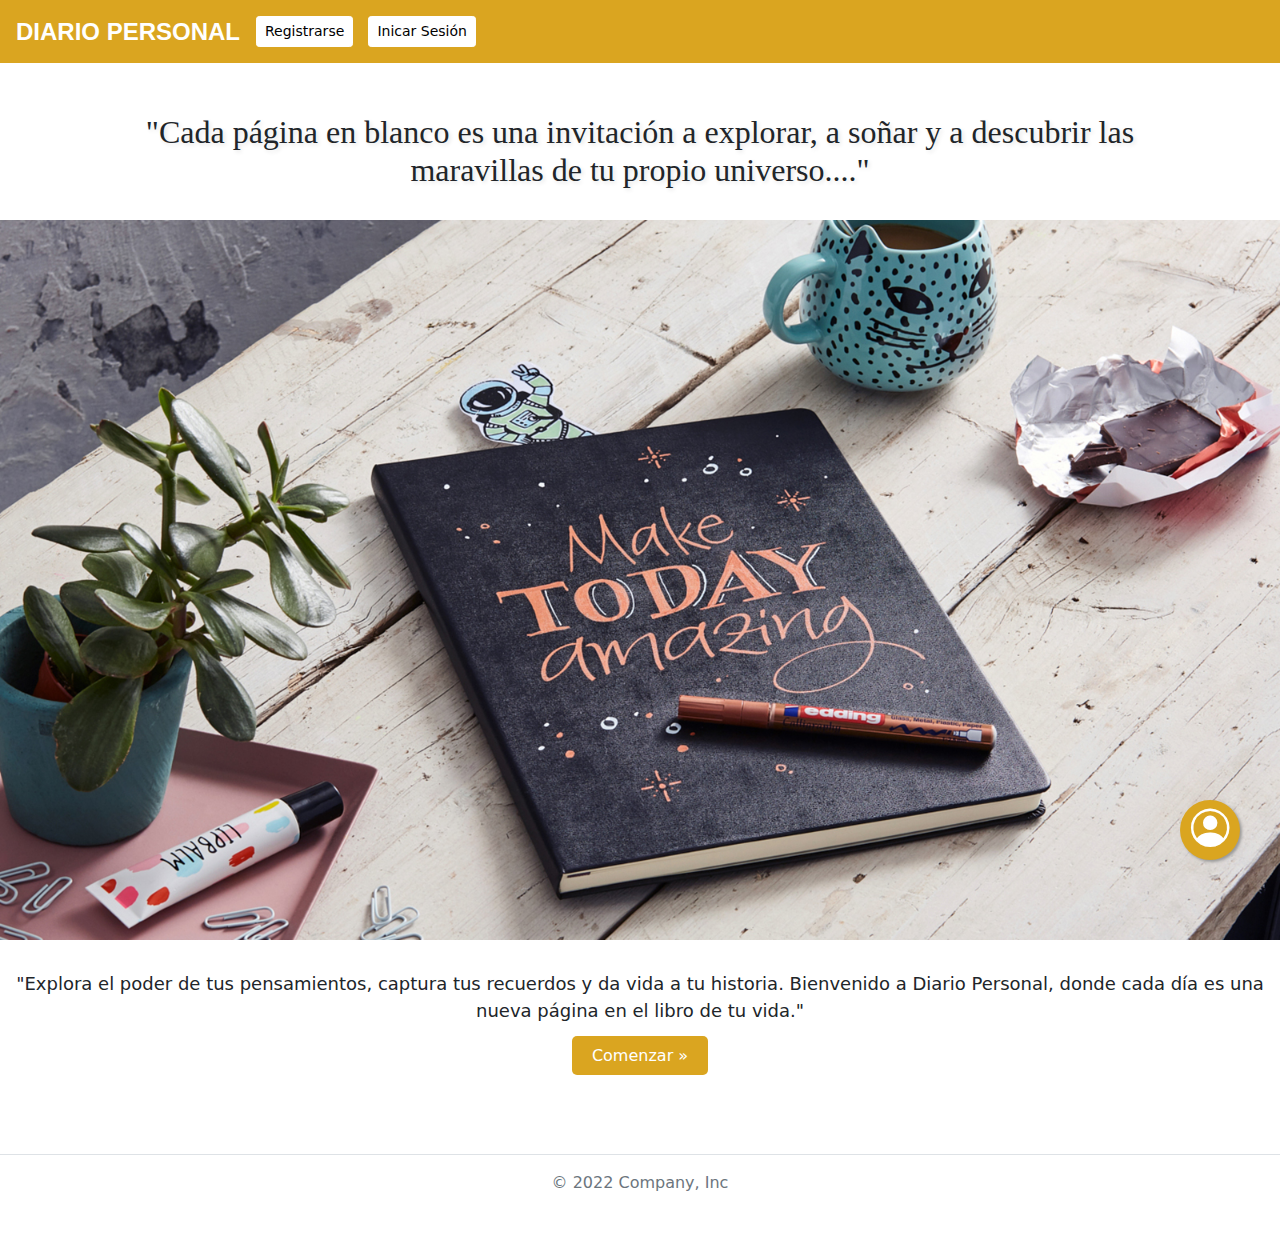
<file: index.html>
<!DOCTYPE html>
<html lang="es">

<head>
    <meta charset="UTF-8">
    <meta name="viewport" content="width=device-width, initial-scale=1.0">
    <title>Landing Page</title>
    <link rel="stylesheet" href="css/bootstrap.min.css">
    <link rel="stylesheet" href="https://cdn.jsdelivr.net/npm/bootstrap-icons@1.10.5/font/bootstrap-icons.css">
    <link rel="stylesheet" href="css/estilos.css">
    <link href="https://cdn.jsdelivr.net/npm/bootstrap@5.0.2/dist/css/bootstrap.min.css" rel="stylesheet"
        integrity="sha384-EVSTQN3/azprG1Anm3QDgpJLIm9Nao0Yz1ztcQTwFspd3yD65VohhpuuCOmLASjC" crossorigin="anonymous">
    <link rel="stylesheet" href="css/wtsp.css">
    <link rel="stylesheet" href="https://maxcdn.bootstrapcdn.com/font-awesome/4.5.0/css/font-awesome.min.css">
</head>

<body>

    
    <!-- ___boton flotante___ -->

    <style>
        body {
            background-color: #ffffff; /* Amarillo claro */
        }
    </style>
    <a href="" class="float" target="_blank"><i class="bi bi-person-circle"></i></a>

    <header>
        <!-- ___NAVAR___ -->
        <nav class="navbar navbar-expand-lg navbar-light bg-" style="background-color: goldenrod;">
            <div class="container-fluid">
                <span style="color: white; font-size: 24px; font-weight: bold; font-family: Georgia, sans-serif;">DIARIO PERSONAL</span>
                <button class="navbar-toggler" type="button" data-bs-toggle="collapse" data-bs-target="#navbarText"
                    aria-controls="navbarText" aria-expanded="false" aria-label="Toggle navigation">
                    <span class="navbar-toggler-icon"></span>
                </button>
                <div class="collapse navbar-collapse" id="navbarText">
                    <ul class="navbar-nav me-auto mb-2 mb-lg-0">
                        <li class="nav-item">
                            <a class="nav-link active" aria-current="page" href="#" style="color: white;"></a>
                        </li>
                    </ul>
                    <span class="navbar-text">
                        <a href="Registrarse.html">
                            <button class="btn btn-sm" type="button" style="background-color: white; color: black; border-color: white; margin-right: 10px;">
                                <i class="circle"></i> Registrarse
                            </button>
                        </a>
                        <a href="Inicar_sesion.html">
                            <button class="btn btn-sm" type="button" style="background-color: white; color: black; border-color: white;">
                                <i class="circle"></i> Inicar Sesión
                            </button>
                        </a>
                    </span>
                    
                </div>
            </div>
        </nav>
    </header>

    <div class="row" style="margin-top: 50px;">
        <div class="col-md-12 mx-auto">
            <div style="margin-left: auto; margin-right: auto; max-width: 80%;">
                <h2 class="text-center" style="font-family: Georgia, serif; text-shadow: 2px 2px 4px rgb(228, 228, 228); margin-bottom: 30px;">"Cada página en blanco es una invitación a explorar, a soñar y a descubrir las maravillas de tu propio universo...."</h2>
            </div>
    
            <img src="img/d3.jpg" class="img-fluid imagen" style="display: block; margin: auto; margin-bottom: 30px;">
            <p class="text-center" style="font-size: 18px; margin-bottom: 20px;">"Explora el poder de tus pensamientos, captura tus recuerdos y da vida a tu historia. Bienvenido a Diario Personal, donde cada día es una nueva página en el libro de tu vida."
            </p>
            <p class="text-center" style="margin-bottom: 30px;"><a class="btn-btn-primary" href="Registrarse.html" role="button">Comenzar &raquo;</a></p>
        </div>
    </div>
    
    
    



    <footer>
        <div class="container-fluid">
            <footer class="py-3 my-4">
                <ul class="nav justify-content-center border-bottom pb-3 mb-3">
                </ul>
                <p class="text-center text-muted">© 2022 Company, Inc</p>
              </footer>
          </div>
    </footer>
    <script src="https://cdn.jsdelivr.net/npm/bootstrap@5.0.2/dist/js/bootstrap.bundle.min.js"
        integrity="sha384-MrcW6ZMFYlzcLA8Nl+NtUVF0sA7MsXsP1UyJoMp4YLEuNSfAP+JcXn/tWtIaxVXM"
        crossorigin="anonymous"></script>



</body>

</html>
</file>
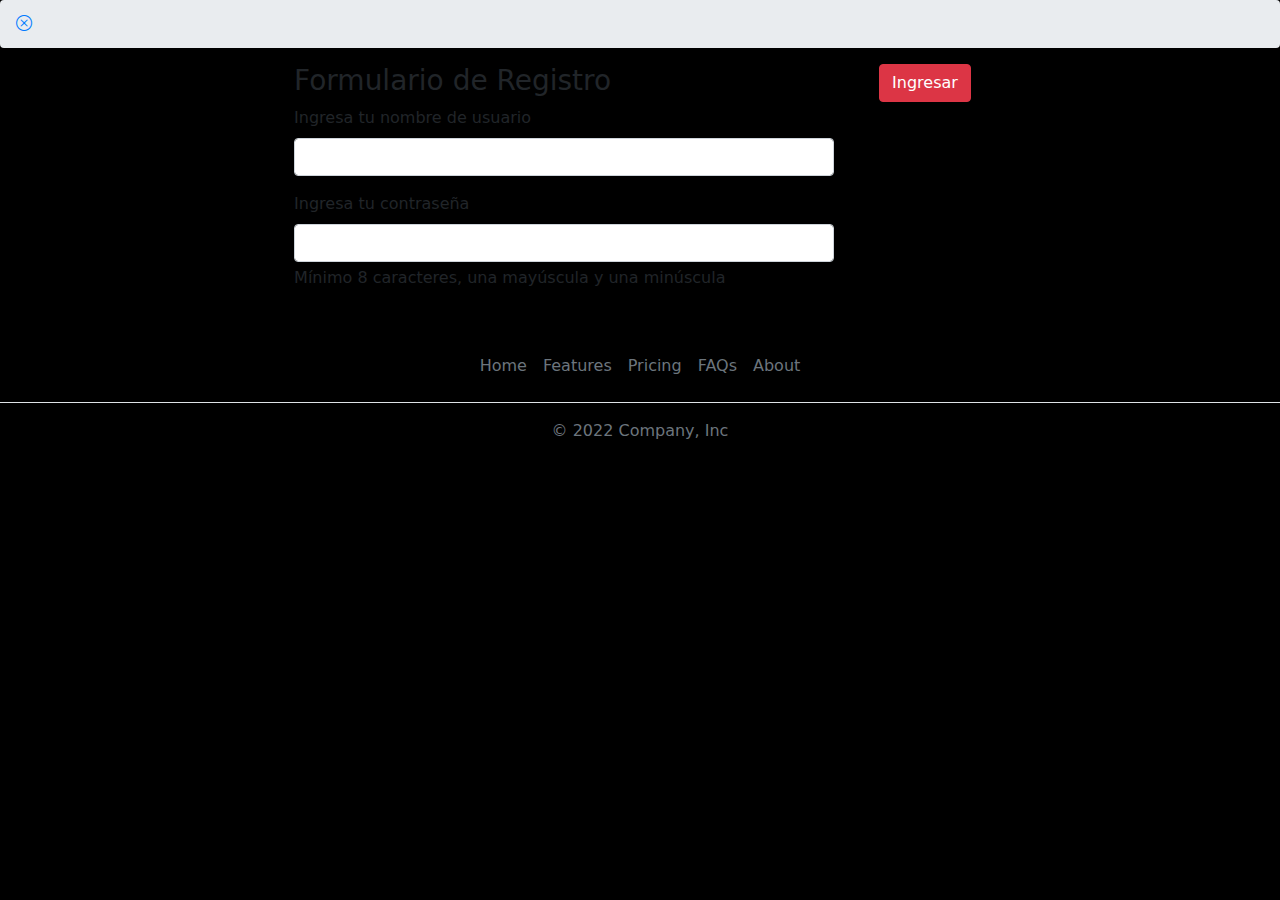
<file: Inicar_sesion.html>
<!DOCTYPE html>
<html lang="en">

<head>
    <meta charset="UTF-8">
    <meta name="viewport" content="width=device-width, initial-scale=1.0">
    <title>iniciar sesion </title>
    <link rel="stylesheet" href="css/bootstrap.min.css">
    <link rel="stylesheet" href="https://cdn.jsdelivr.net/npm/bootstrap-icons@1.10.5/font/bootstrap-icons.css">
    <link rel="stylesheet" href="css/estilos.css">
    <link href="https://cdn.jsdelivr.net/npm/bootstrap@5.0.2/dist/css/bootstrap.min.css" rel="stylesheet"
        integrity="sha384-EVSTQN3/azprG1Anm3QDgpJLIm9Nao0Yz1ztcQTwFspd3yD65VohhpuuCOmLASjC" crossorigin="anonymous">
</head>

<body>
    <div class="container-fluid">
        <nav aria-label="breadcrumb">
            <ol class="breadcrumb align-items-rigth">
                <li class="breadcrumb-item"><a href="LandingPage.html"><i class="bi bi-x-circle"></i> </a></li>
            </ol>
        </nav>

        <div class="container">
            <div class="row justify-content-center">
                <div class="col-md-6">
                    <h3>Formulario de Registro</h3>
                    <form>
                        <div class="mb-3">
                            <label for="nombreUsuario" class="form-label">Ingresa tu nombre de usuario</label>
                            <input type="text" class="form-control" id="nombreUsuario" name="nombreUsuario" required>
                        </div>
                        <div class="mb-3">
                            <label for="contrasena" class="form-label">Ingresa tu contraseña</label>
                            <input type="password" class="form-control" id="contrasena" name="contrasena"
                                pattern="^(?=.[a-z])(?=.[A-Z]).{8,}$" required>
                            <span id="passwordHelpInline" class="form-text">
                                Mínimo 8 caracteres, una mayúscula y una minúscula
                            </span>
                        </div>

                        

                    </form>
                    
                </div>
                <center><a href="Crear_entrada.html" id="jharold"><button class="btn btn-danger"> Ingresar</button></a></center>
            </div>
        </div>
    </div>

    <footer>
        <div class="container-fluid">
            <footer class="py-3 my-4">
              <ul class="nav justify-content-center border-bottom pb-3 mb-3">
                <li class="nav-item"><a href="#" class="nav-link px-2 text-muted">Home</a></li>
                <li class="nav-item"><a href="#" class="nav-link px-2 text-muted">Features</a></li>
                <li class="nav-item"><a href="#" class="nav-link px-2 text-muted">Pricing</a></li>
                <li class="nav-item"><a href="#" class="nav-link px-2 text-muted">FAQs</a></li>
                <li class="nav-item"><a href="#" class="nav-link px-2 text-muted">About</a></li>
              </ul>
              <p class="text-center text-muted">© 2022 Company, Inc</p>
            </footer>
          </div>
    </footer>

    <script src="https://cdn.jsdelivr.net/npm/bootstrap@5.0.2/dist/js/bootstrap.bundle.min.js"
        integrity="sha384-MrcW6ZMFYlzcLA8Nl+NtUVF0sA7MsXsP1UyJoMp4YLEuNSfAP+JcXn/tWtIaxVXM"
        crossorigin="anonymous"></script>

</body>

</html>
</file>
<file: css/estilos.css>
body {
	background-color: rgb(0, 0, 0);
  
}
*{
  font-family:system-ui, -apple-system, BlinkMacSystemFont, 'Segoe UI', Roboto, Oxygen, Ubuntu, Cantarell, 'Open Sans', 'Helvetica Neue', sans-serif
}
.container-fluid {
    padding-left: 0;
    padding-right: 0;
    margin-left: 0;
    margin-right: 0;
    justify-content: center;
  }
  #jharold{
    margin-top: 20 px;
    padding: 30px;
  }

  jharold{
    position: absolute;
    top: 50%;
    left: 50%;
    transform: translate(-50%,-50%);
  }
  .bryam{
    width: 50px;
  }
  aside{
    padding: 0px;
    height: 500px;
    padding-top: 200px;
    background-color: antiquewhite;
  }

  .images_entradas{
    border-radius: 2%;
    margin: 5px;
    width: 150px;
  }
  #larguisimo{
    width: 2000px;
  }

  .captcha{
    width: 300px;
    margin: 20px;
  }
  .btn-btn-primary {
    background-color: goldenrod; /* Color de fondo normal */
    color: #fff; /* Color del texto */
    padding: 10px 20px; /* Ajusta el relleno según sea necesario */
    border: none; /* Elimina el borde del botón si lo deseas */
    border-radius: 5px; /* Añade esquinas redondeadas */
    cursor: pointer; /* Cambia el cursor al pasar sobre el botón */
}

.btn-registrarse, .btn-iniciar-sesion {
  background-color: white;
  color: black;
  border-color: white; /* Opcional, en caso de que quieras cambiar también el color del borde */
}

/* Cambia el color del texto al pasar el mouse por encima del botón */
.btn-registrarse:hover, .btn-iniciar-sesion:hover {
  color: goldenrod;
}
</file>
<file: css/wtsp.css>
.float{
	position:fixed  ;
	width:60px;
	height:60px;
	bottom:40px;
	right:40px;
	background-color:goldenrod;
	color:#FFF;
	border-radius:50px;
	text-align:center;
    font-size:38.5px;
	box-shadow: 2px 2px 3px #999;
    z-index:100;
}
.float:hover {
	text-decoration: none;
	color: goldenrod;
    background-color:#fff;
}

.my-float{
	margin-top:16px;
}
</file>
